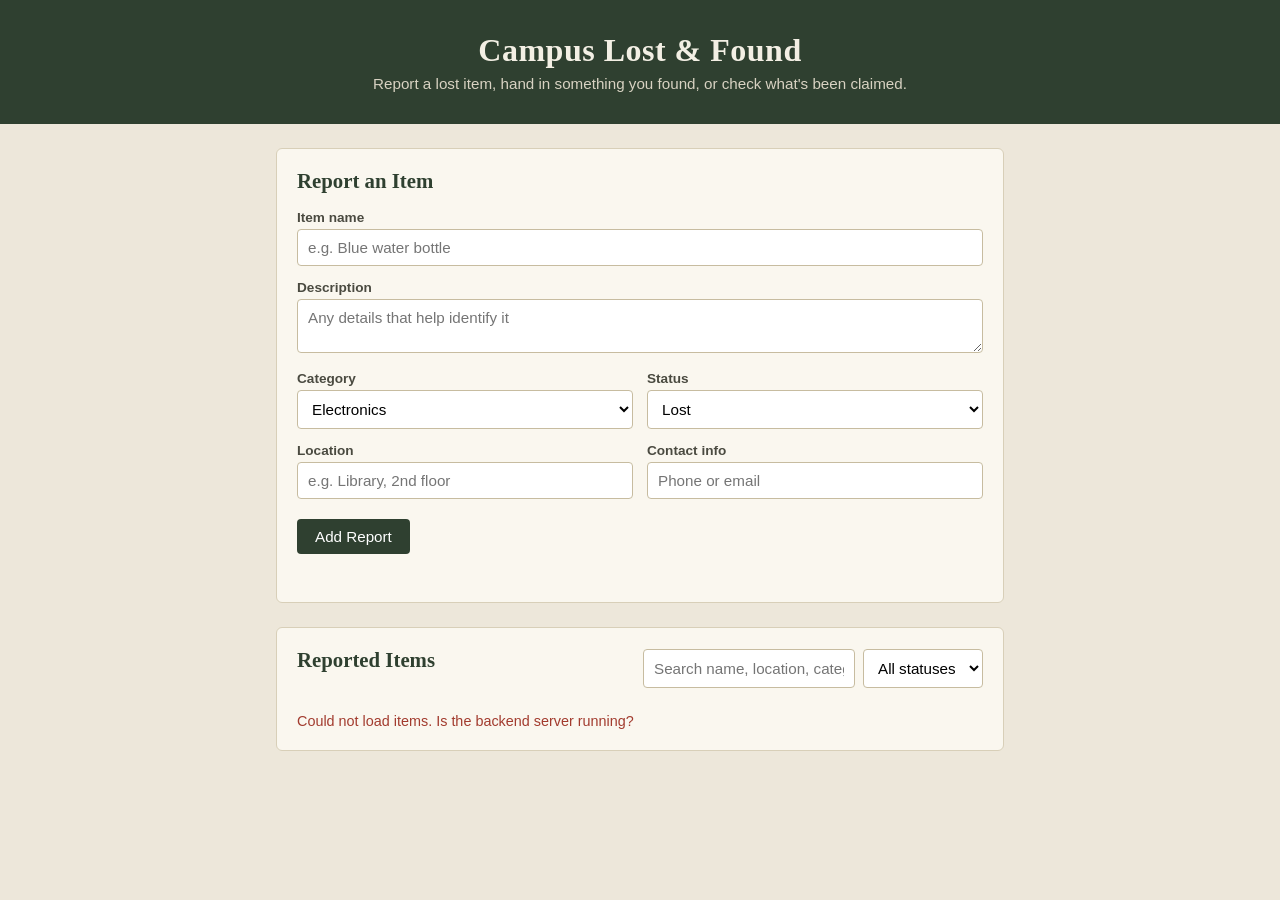
<file: index.html>
<!DOCTYPE html>
<html lang="en">
<head>
<meta charset="UTF-8">
<meta name="viewport" content="width=device-width, initial-scale=1.0">
<title>Campus Lost & Found</title>
<link rel="stylesheet" href="style.css">
</head>
<body>

  <header class="site-header">
    <h1>Campus Lost &amp; Found</h1>
    <p>Report a lost item, hand in something you found, or check what's been claimed.</p>
  </header>

  <main class="container">

    <!-- Add / Edit Form -->
    <section class="card">
      <h2 id="form-title">Report an Item</h2>
      <form id="item-form">
        <input type="hidden" id="item-id">

        <div class="field">
          <label for="item_name">Item name</label>
          <input type="text" id="item_name" placeholder="e.g. Blue water bottle" required>
        </div>

        <div class="field">
          <label for="description">Description</label>
          <textarea id="description" rows="2" placeholder="Any details that help identify it"></textarea>
        </div>

        <div class="field-row">
          <div class="field">
            <label for="category">Category</label>
            <select id="category">
              <option value="Electronics">Electronics</option>
              <option value="Documents">Documents</option>
              <option value="Clothing">Clothing</option>
              <option value="Accessories">Accessories</option>
              <option value="Books">Books</option>
              <option value="Other">Other</option>
            </select>
          </div>

          <div class="field">
            <label for="status">Status</label>
            <select id="status">
              <option value="Lost">Lost</option>
              <option value="Found">Found</option>
              <option value="Claimed">Claimed</option>
            </select>
          </div>
        </div>

        <div class="field-row">
          <div class="field">
            <label for="location">Location</label>
            <input type="text" id="location" placeholder="e.g. Library, 2nd floor" required>
          </div>

          <div class="field">
            <label for="contact_info">Contact info</label>
            <input type="text" id="contact_info" placeholder="Phone or email" required>
          </div>
        </div>

        <div class="form-actions">
          <button type="submit" id="submit-btn">Add Report</button>
          <button type="button" id="cancel-btn" class="secondary" hidden>Cancel</button>
        </div>
      </form>
      <p id="form-message" class="message"></p>
    </section>

    <!-- List of items -->
    <section class="card">
      <div class="list-header">
        <h2>Reported Items</h2>
        <div class="filters">
          <input type="text" id="search-box" placeholder="Search name, location, category...">
          <select id="status-filter">
            <option value="">All statuses</option>
            <option value="Lost">Lost</option>
            <option value="Found">Found</option>
            <option value="Claimed">Claimed</option>
          </select>
        </div>
      </div>

      <div id="item-list" class="item-list">
        <!-- Item cards inserted here by script.js -->
      </div>
      <p id="list-message" class="message"></p>
    </section>

  </main>

  <script src="script.js"></script>
</body>
</html>
</file>
<file: style.css>
/* ---- Basic reset ---- */
* {
  box-sizing: border-box;
}

body {
  margin: 0;
  font-family: -apple-system, Segoe UI, Roboto, Arial, sans-serif;
  background: #EDE7DA;
  color: #2B2B26;
}

/* ---- Header ---- */
.site-header {
  background: #2F4030;
  color: #F3EFE4;
  padding: 32px 20px;
  text-align: center;
}

.site-header h1 {
  font-family: Georgia, 'Times New Roman', serif;
  font-size: 2rem;
  margin: 0 0 6px 0;
  letter-spacing: 0.5px;
}

.site-header p {
  margin: 0;
  color: #D8D2C2;
  font-size: 0.95rem;
}

/* ---- Layout ---- */
.container {
  max-width: 760px;
  margin: 0 auto;
  padding: 24px 16px 60px 16px;
}

.card {
  background: #FAF7EF;
  border: 1px solid #D8CFB8;
  border-radius: 6px;
  padding: 20px;
  margin-bottom: 24px;
}

.card h2 {
  font-family: Georgia, 'Times New Roman', serif;
  margin-top: 0;
  color: #2F4030;
  font-size: 1.3rem;
}

/* ---- Form ---- */
.field {
  margin-bottom: 14px;
}

.field-row {
  display: flex;
  gap: 14px;
}

.field-row .field {
  flex: 1;
}

label {
  display: block;
  font-size: 0.85rem;
  font-weight: 600;
  margin-bottom: 4px;
  color: #4A4A40;
}

input[type="text"],
input[type="email"],
textarea,
select {
  width: 100%;
  padding: 9px 10px;
  border: 1px solid #C7BCA0;
  border-radius: 4px;
  font-size: 0.95rem;
  background: #fff;
  font-family: inherit;
}

textarea {
  resize: vertical;
}

.form-actions {
  display: flex;
  gap: 10px;
  margin-top: 6px;
}

button {
  padding: 9px 18px;
  border: none;
  border-radius: 4px;
  font-size: 0.95rem;
  cursor: pointer;
  background: #2F4030;
  color: #fff;
}

button:hover {
  background: #263426;
}

button.secondary {
  background: transparent;
  color: #6B5B3E;
  border: 1px solid #C7BCA0;
}

button.secondary:hover {
  background: #EFE9D8;
}

.message {
  min-height: 1.2em;
  font-size: 0.9rem;
  margin: 10px 0 0 0;
}

.message.success {
  color: #2F6B3A;
}

.message.error {
  color: #A23B2E;
}

/* ---- List header / filters ---- */
.list-header {
  display: flex;
  justify-content: space-between;
  align-items: center;
  flex-wrap: wrap;
  gap: 10px;
  margin-bottom: 14px;
}

.filters {
  display: flex;
  gap: 8px;
}

.filters input,
.filters select {
  width: auto;
}

/* ---- Item cards ---- */
.item-list {
  display: flex;
  flex-direction: column;
  gap: 10px;
}

.item-card {
  border: 1px solid #D8CFB8;
  border-left: 5px solid #999;
  border-radius: 4px;
  padding: 12px 14px;
  background: #fff;
  display: flex;
  justify-content: space-between;
  align-items: flex-start;
  gap: 10px;
  flex-wrap: wrap;
}

.item-card.status-lost {
  border-left-color: #C0392B;
}

.item-card.status-found {
  border-left-color: #1F7A6C;
}

.item-card.status-claimed {
  border-left-color: #8A8A7A;
}

.item-info h3 {
  margin: 0 0 4px 0;
  font-size: 1.05rem;
}

.item-info p {
  margin: 2px 0;
  font-size: 0.88rem;
  color: #555;
}

.item-tag {
  display: inline-block;
  font-size: 0.75rem;
  padding: 2px 8px;
  border-radius: 10px;
  background: #EFE9D8;
  color: #4A4A40;
  margin-right: 6px;
}

.item-actions {
  display: flex;
  gap: 6px;
}

.item-actions button {
  padding: 6px 12px;
  font-size: 0.85rem;
}

.item-actions .edit-btn {
  background: #6B5B3E;
}

.item-actions .delete-btn {
  background: #A23B2E;
}

/* ---- Mobile ---- */
@media (max-width: 500px) {
  .field-row {
    flex-direction: column;
    gap: 0;
  }
  .item-card {
    flex-direction: column;
  }
}
</file>
